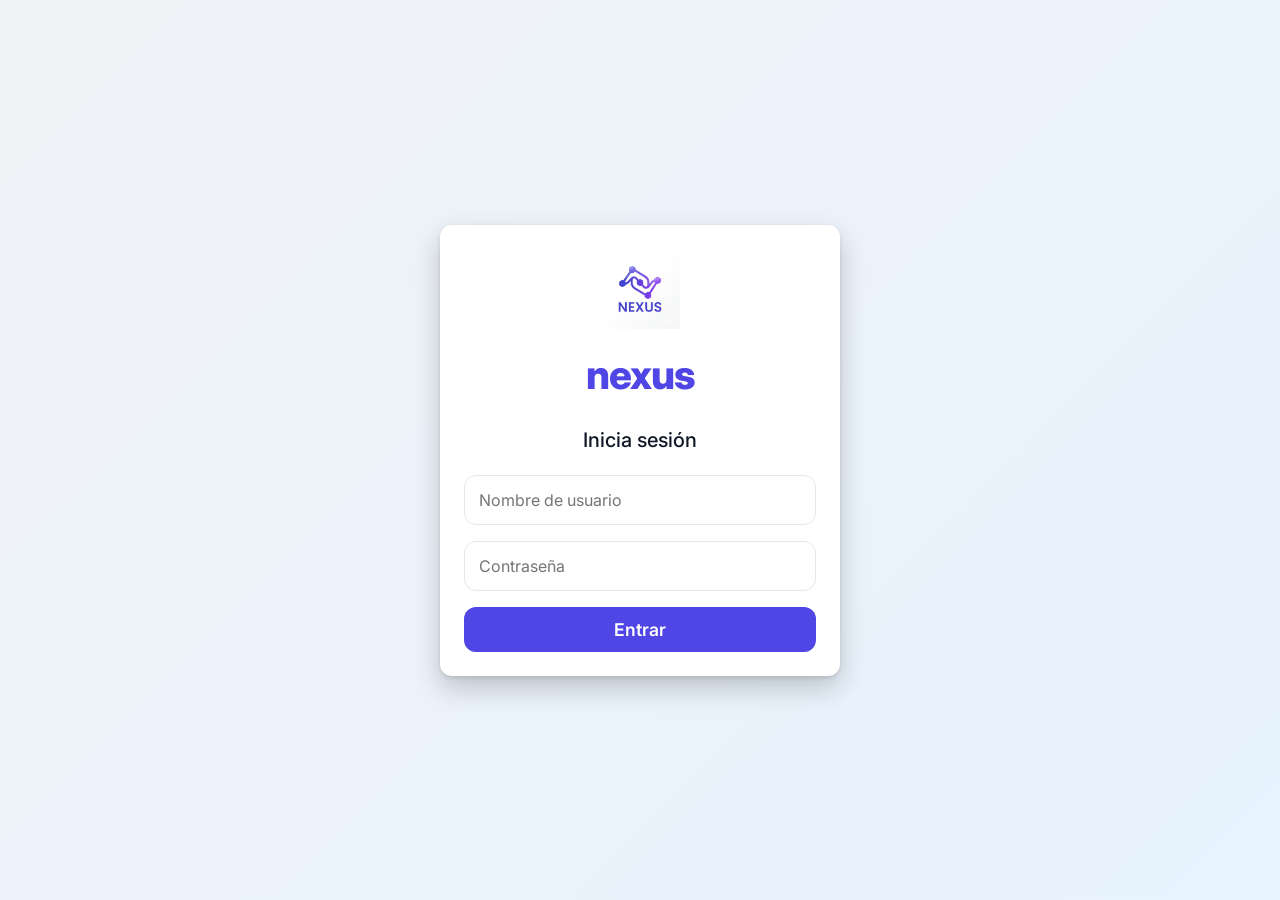
<file: Practica24_NexusApp/NexusAPP_Frontend-main/index.html>
<!DOCTYPE html>
<html lang="es">
<head>
    <meta charset="UTF-8">
    <meta name="viewport" content="width=device-width, initial-scale=1.0">
    <link rel="icon" type="image/png" href="assets/logo.png">
    <title>Nexus | Inicio</title>
    <link rel="stylesheet" href="css/styles.css">
    <link rel="stylesheet" href="https://cdnjs.cloudflare.com/ajax/libs/font-awesome/6.4.0/css/all.min.css">
</head>
<body>
    <div id="app">
        <nav>
            <div style="display: flex; align-items: center; gap: 8px;">
                <img src="assets/logo.png" alt="Logo" style="width: 32px; height: 32px;">
                <a href="index.html" class="nav-brand">nexus</a>
            </div>
            <div class="nav-actions">
                <button id="logout-btn" class="btn action-btn"><i class="fas fa-sign-out-alt"></i> Salir</button>
            </div>
        </nav>

        <main class="main-content">
            <!-- Aquí se inyecta composerTemplate(user) -->
            <div class="composer">
                <div class="composer-header" id="composer-user-info"></div>
            </div>

            <!-- Aquí se inyecta una tarjeta postCardTemplate(post) por cada post -->
            <div id="posts-container">
                <div style="text-align: center; padding: 20px;">
                    <i class="fas fa-circle-notch fa-spin" style="color: var(--primary);"></i> Cargando posts...
                </div>
            </div>
        </main>
    </div>

    <!-- Aquí se inyecta postModalTemplate() al abrir el modal -->
    <div id="modal-root"></div>

    <script type="module" src="js/pages/app.js"></script>
</body>
</html>
</file>
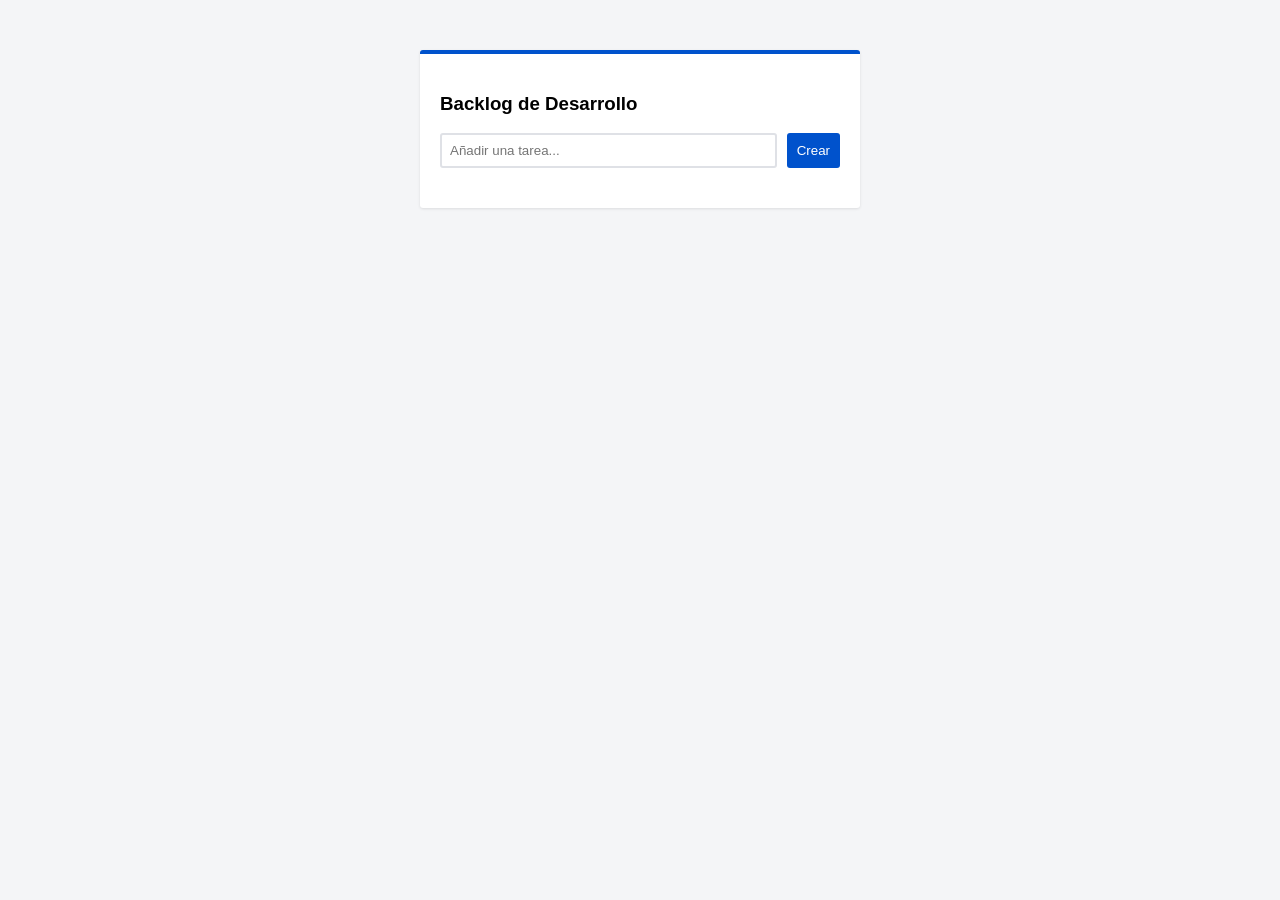
<file: Practica20/tablero-jira.html>
<!DOCTYPE html>
<html lang="en">
<head>
    <meta charset="UTF-8">
    <meta name="viewport" content="width=device-width, initial-scale=1.0">
    <title>Backlog de desarrollo</title>
    <link rel="stylesheet" href="style.css">
</head>
<body>
    <div class="jira-card">
        <h3>Backlog de Desarrollo</h3>
        <div class="input-group">
            <input type="text" id="taskInput" placeholder="Añadir una tarea...">
            <button id="addBtn" class="btn-add">Crear</button>
        </div>
        <ul id="taskList" class="task-list">
            
        </ul>
    </div>
    <script type="module" src="js/app.js"></script>
</body>
</html>
</file>
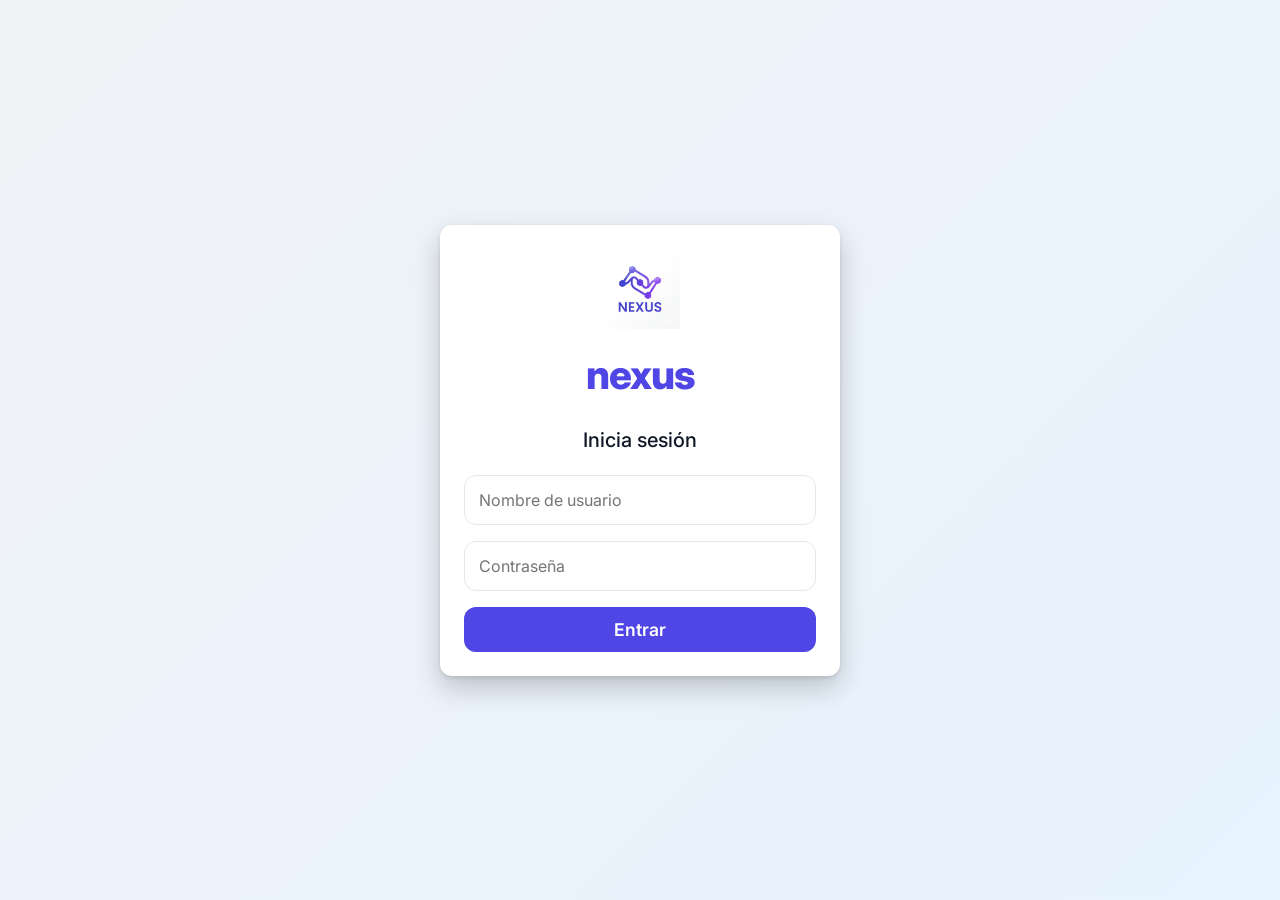
<file: Practica24_NexusApp/NexusAPP_Frontend-main/login.html>
<!DOCTYPE html>
<html lang="es">
<head>
    <meta charset="UTF-8">
    <meta name="viewport" content="width=device-width, initial-scale=1.0">
    <link rel="icon" type="image/png" href="assets/logo.png">
    <title>Login | Nexus</title>
    <link rel="stylesheet" href="css/styles.css">
    <link rel="stylesheet" href="https://cdnjs.cloudflare.com/ajax/libs/font-awesome/6.4.0/css/all.min.css">
</head>
<body>
    <div class="auth-container">
        <div class="auth-card fade-in">
            <img src="assets/logo.png" alt="Nexus Logo" style="width: 80px; height: 80px; margin-bottom: 10px;">
            <h1>nexus</h1>
            <h2>Inicia sesión</h2>
            <form id="login-form">
                <div class="form-group">
                    <input type="text" id="username" placeholder="Nombre de usuario" required>
                </div>
                <div class="form-group">
                    <input type="password" id="password" placeholder="Contraseña" required>
                </div>
                <button type="submit" class="btn btn-primary">Entrar</button>
            </form>
        </div>
    </div>

    <script type="module" src="js/pages/login.js"></script>
</body>
</html>
</file>
<file: Practica24_NexusApp/NexusAPP_Frontend-main/css/styles.css>
@import url('https://fonts.googleapis.com/css2?family=Inter:wght@300;400;500;600;700&display=swap');

:root {
    --primary: #4F46E5;
    --primary-hover: #4338CA;
    --bg-body: #F9FAFB;
    --bg-card: #FFFFFF;
    --text-main: #111827;
    --text-sub: #6B7280;
    --border: #E5E7EB;
    --shadow: 0 4px 6px -1px rgba(0, 0, 0, 0.1), 0 2px 4px -1px rgba(0, 0, 0, 0.06);
    --radius: 12px;
    --input-bg: #F3F4F6;
}

* {
    margin: 0;
    padding: 0;
    box-sizing: border-box;
    font-family: 'Inter', sans-serif;
}

body {
    background-color: var(--bg-body);
    color: var(--text-main);
    line-height: 1.5;
    overflow-x: hidden;
}

/* Auth Layout */
.auth-container {
    min-height: 100vh;
    display: flex;
    align-items: center;
    justify-content: center;
    padding: 20px;
    background: linear-gradient(135deg, #f0f2f5 0%, #e7f3ff 100%);
}

.auth-card {
    background: var(--bg-card);
    width: 100%;
    max-width: 400px;
    padding: 24px;
    border-radius: var(--radius);
    box-shadow: 0 12px 28px 0 rgba(0, 0, 0, 0.2), 0 2px 4px 0 rgba(0, 0, 0, 0.1);
    text-align: center;
}

.auth-card h1 {
    color: var(--primary);
    font-size: 2.5rem;
    font-weight: 800;
    margin-bottom: 20px;
    letter-spacing: -1px;
}

.auth-card h2 {
    font-size: 1.25rem;
    margin-bottom: 20px;
    font-weight: 500;
}

/* Forms */
.form-group {
    margin-bottom: 16px;
    text-align: left;
}

input {
    width: 100%;
    padding: 14px;
    border: 1px solid var(--border);
    border-radius: var(--radius);
    font-size: 1rem;
    transition: border-color 0.2s, box-shadow 0.2s;
    outline: none;
}

input:focus {
    border-color: var(--primary);
    box-shadow: 0 0 0 2px #e7f3ff;
}

.btn {
    width: 100%;
    padding: 12px;
    border: none;
    border-radius: var(--radius);
    font-size: 1.1rem;
    font-weight: 600;
    cursor: pointer;
    transition: background 0.2s, transform 0.1s;
}

.btn-primary {
    background-color: var(--primary);
    color: white;
}

.btn-primary:hover {
    background-color: var(--primary-hover);
}

.btn-primary:active {
    transform: scale(0.98);
}

.btn-link {
    background: none;
    color: var(--primary);
    font-size: 0.9rem;
    margin-top: 15px;
    display: inline-block;
    text-decoration: none;
}

.btn-link:hover {
    text-decoration: underline;
}

/* Navbar */
nav {
    background: var(--bg-card);
    height: 56px;
    display: flex;
    align-items: center;
    justify-content: space-between;
    padding: 0 16px;
    position: sticky;
    top: 0;
    z-index: 100;
    box-shadow: var(--shadow);
}

.nav-brand {
    color: var(--primary);
    font-size: 1.5rem;
    font-weight: 700;
    text-decoration: none;
}

.nav-actions {
    display: flex;
    gap: 10px;
}

/* Feed Layout */
.main-content {
    max-width: 600px;
    margin: 20px auto;
    padding: 0 16px;
}

/* Post Composer */
.composer {
    background: var(--bg-card);
    padding: 12px 16px;
    border-radius: var(--radius);
    box-shadow: var(--shadow);
    margin-bottom: 16px;
}

.composer-header {
    display: flex;
    gap: 12px;
    margin-bottom: 12px;
}

.avatar {
    width: 40px;
    height: 40px;
    border-radius: 50%;
    background: #e4e6e9;
    flex-shrink: 0;
    object-fit: cover;
    border: 1px solid var(--border);
}

.composer-trigger {
    background: var(--input-bg);
    border-radius: 20px;
    padding: 8px 12px;
    flex-grow: 1;
    cursor: pointer;
    color: var(--text-sub);
    display: flex;
    align-items: center;
}

.composer-trigger:hover {
    background: #e4e6e9;
}

/* Post Card */
.post-card {
    background: var(--bg-card);
    border-radius: var(--radius);
    box-shadow: var(--shadow);
    margin-bottom: 16px;
    overflow: hidden;
}

.post-header {
    padding: 12px 16px;
    display: flex;
    gap: 12px;
    align-items: center;
}

.post-user-info h3 {
    font-size: 0.95rem;
    font-weight: 600;
}

.post-user-info span {
    font-size: 0.8rem;
    color: var(--text-sub);
}

.post-content {
    padding: 4px 16px 12px;
}

.post-title {
    font-size: 1.1rem;
    font-weight: 700;
    margin-bottom: 8px;
}

.post-actions {
    border-top: 1px solid #ebedf0;
    border-bottom: 1px solid #ebedf0;
    display: flex;
    padding: 4px;
}

.action-btn {
    flex: 1;
    padding: 8px;
    border: none;
    background: none;
    border-radius: 4px;
    color: var(--text-sub);
    font-weight: 600;
    cursor: pointer;
    display: flex;
    align-items: center;
    justify-content: center;
    gap: 8px;
}

.action-btn:hover {
    background: #f2f2f2;
}

/* Comments Section */
.comments-section {
    padding: 12px 16px;
    background: #fff;
}

.comment {
    display: flex;
    gap: 8px;
    margin-bottom: 12px;
}

.comment-bubble {
    background: var(--input-bg);
    padding: 8px 12px;
    border-radius: 18px;
    max-width: 90%;
}

.comment-user {
    font-weight: 600;
    font-size: 0.85rem;
    margin-bottom: 2px;
}

.comment-text {
    font-size: 0.9rem;
}

.comment-form {
    display: flex;
    gap: 8px;
    margin-top: 12px;
    align-items: center;
}

.comment-input {
    background: var(--input-bg);
    border-radius: 20px;
    border: none;
    padding: 8px 16px;
    font-size: 0.9rem;
    flex-grow: 1;
}

/* Modal */
.modal-overlay {
    position: fixed;
    top: 0;
    left: 0;
    right: 0;
    bottom: 0;
    background: rgba(255, 255, 255, 0.8);
    display: none;
    align-items: center;
    justify-content: center;
    z-index: 1000;
    backdrop-filter: blur(4px);
}

.modal-content {
    background: white;
    width: 100%;
    max-width: 500px;
    border-radius: var(--radius);
    box-shadow: 0 12px 28px 0 rgba(0, 0, 0, 0.2);
    overflow: hidden;
}

.modal-header {
    padding: 16px;
    border-bottom: 1px solid #ddd;
    display: flex;
    justify-content: space-between;
    align-items: center;
}

.modal-body {
    padding: 16px;
}

.close-modal {
    background: #e4e6e9;
    border: none;
    width: 36px;
    height: 36px;
    border-radius: 50%;
    cursor: pointer;
    font-size: 1.2rem;
}

/* Animations */
@keyframes fadeIn {
    from { opacity: 0; transform: translateY(10px); }
    to { opacity: 1; transform: translateY(0); }
}

.fade-in {
    animation: fadeIn 0.3s ease forwards;
}

/* Responsive */
@media (max-width: 480px) {
    .auth-card {
        padding: 16px;
        box-shadow: none;
        background: transparent;
    }
    .auth-container {
        background: white;
    }
}
</file>
<file: Practica20/style.css>
/* Estilos tipo Jira: Fondo gris claro, tarjetas blancas con sombra suave */
body {
    background-color: #f4f5f7;
    font-family: Roboto, sans-serif;
}


.jira-card {
    background: #fff;
    width: 400px;
    margin: 50px auto;
    padding: 20px;
    border-radius: 3px;
    box-shadow: 0 1px 3px rgba(0, 0, 0, 0.1);
    border-top: 4px solid #0052cc;
    /* Color corporativo tipo Jira */
}


.input-group {
    display: flex;
    gap: 10px;
    margin-bottom: 20px;
}


input[type="text"] {
    flex: 1;
    padding: 8px;
    border: 2px solid #dfe1e6;
    border-radius: 3px;
}


input[type="text"]:focus {
    border-color: #4c9aff;
    outline: none;
}


.task-list {
    list-style: none;
    padding: 0;
}


.task-item {
    display: flex;
    align-items: center;
    justify-content: space-between;
    padding: 10px;
    border-bottom: 1px solid #ebecf0;
    background: #fff;
}


.task-item:hover {
    background-color: #f4f5f7;
}


.actions {
    display: flex;
    gap: 5px;
}


button {
    padding: 5px 10px;
    cursor: pointer;
    border: none;
    border-radius: 3px;
    background: #e9e9e9;
}


.btn-add {
    background: #0052cc;
    color: white;
}


.btn-edit {
    color: #5e6c84;
}


.btn-delete {
    color: #de350b;
}


.completed span {
    text-decoration: line-through;
    color: #5e6c84;
}
</file>
